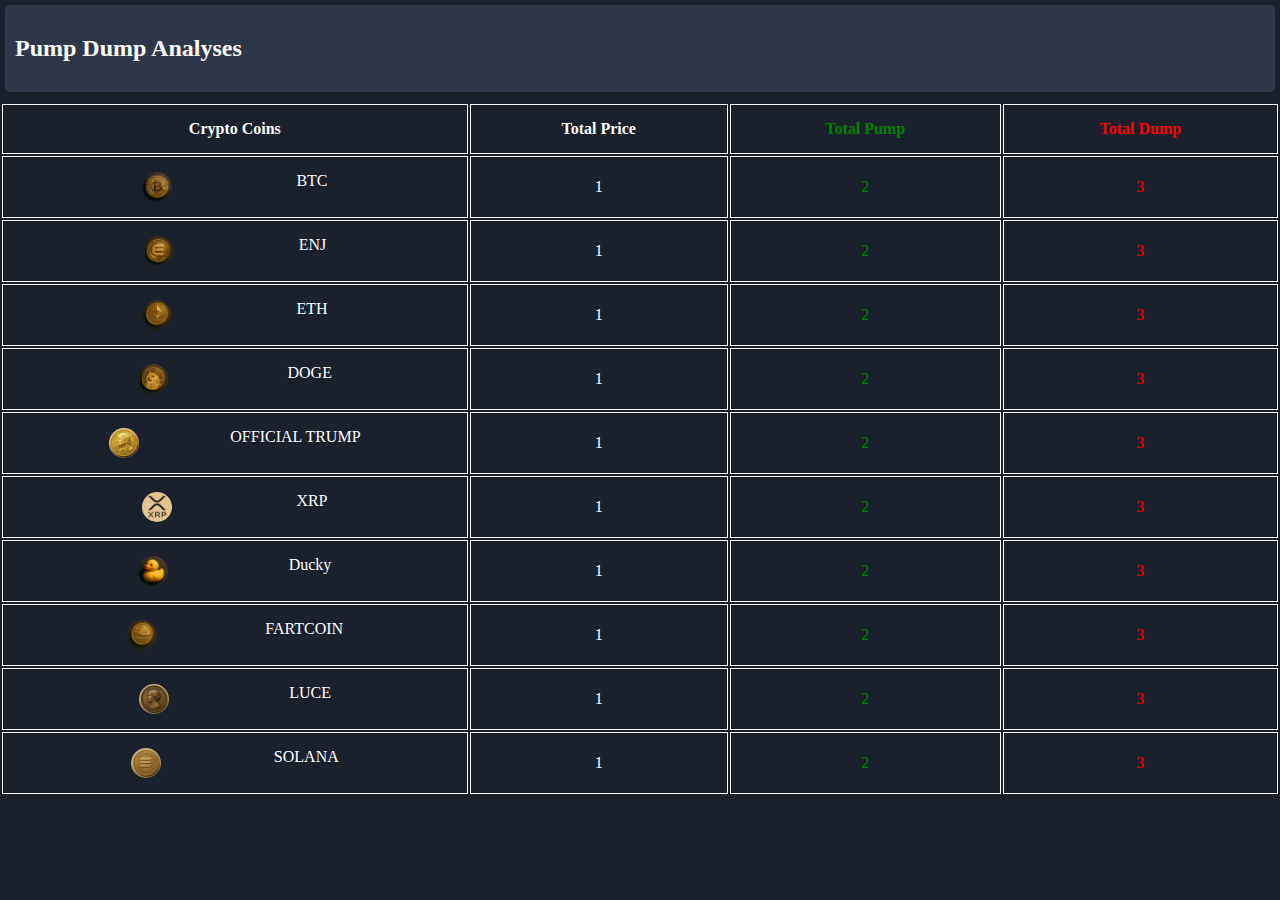
<file: Version 1/Frontend/index.html>
<!DOCTYPE html>
<html lang="en">
<head>
    <meta charset="UTF-8">
    <meta name="viewport" content="width=device-width, initial-scale=1.0">
    <title>Pump Dump Analyses</title>
    <link rel="stylesheet" href="style.css">
</head>
<body>
    <header>
        <nav>
            <h2>Pump Dump Analyses</h2>
        </nav>
    </header>
    <main>
        <table>
            <thead>
                <tr>
                    <th>Crypto Coins</th>
                    <th>Total Price</th>
                    <th class="pump">Total Pump</th>
                    <th class="dump">Total Dump</th>
                </tr>
            </thead>
            <tbody>
                <tr>
                    <td>
                        <div >
                            <img src="Crypto Coins Images/BTC.png" width="30" alt="img">
                            <a href="#">BTC</a>
                        </div>
                    </td>
                    <td>1</td>
                    <td class="pump">2</td>
                    <td class="dump">3</td>
                </tr>
                <tr>
                    <td>
                        <div >
                            <img src="Crypto Coins Images/ENJ.png" width="30" alt="img">
                            <a href="#">ENJ</a>
                        </div>
                    </td>
                    <td>1</td>
                    <td class="pump">2</td>
                    <td class="dump">3</td>
                </tr>
                <tr>
                    <td>
                        <div >
                            <img src="Crypto Coins Images/ETH.png" width="30" alt="img">
                            <a href="#">ETH</a>
                        </div>
                    </td>
                    <td>1</td>
                    <td class="pump">2</td>
                    <td class="dump">3</td>
                </tr>
                <tr>
                    <td>
                        <div >
                            <img src="Crypto Coins Images/DOGE.png" width="30" alt="img">
                            <a href="#">DOGE</a>
                        </div>
                    </td>
                    <td>1</td>
                    <td class="pump">2</td>
                    <td class="dump">3</td>
                </tr>
                <tr>
                    <td>
                        <div >
                            <img src="Crypto Coins Images/OFFICIAL_TRUMP.png" width="30" alt="img">
                            <a href="#">OFFICIAL TRUMP</a>
                        </div>
                    </td>
                    <td>1</td>
                    <td class="pump">2</td>
                    <td class="dump">3</td>
                </tr>
                <tr>
                    <td>
                        <div >
                            <img src="Crypto Coins Images/XRP.png" width="30" alt="img">
                            <a href="#">XRP</a>
                        </div>
                    </td>
                    <td>1</td>
                    <td class="pump">2</td>
                    <td class="dump">3</td>
                </tr>
                <tr>
                    <td>
                        <div >
                            <img src="Crypto Coins Images/ducky.png" width="30" alt="img">
                            <a href="#">Ducky</a>
                        </div>
                    </td>
                    <td>1</td>
                    <td class="pump">2</td>
                    <td class="dump">3</td>
                </tr>
                <tr>
                    <td>
                        <div >
                            <img src="Crypto Coins Images/FARTCOIN.png" width="30" alt="img">
                            <a href="#">FARTCOIN</a>
                        </div>
                    </td>
                    <td>1</td>
                    <td class="pump">2</td>
                    <td class="dump">3</td>
                </tr>
                <tr>
                    <td>
                        <div >
                            <img src="Crypto Coins Images/LUCE.png" width="30" alt="img">
                            <a href="#">LUCE</a>
                        </div>
                    </td>
                    <td>1</td>
                    <td class="pump">2</td>
                    <td class="dump">3</td>
                </tr>
                <tr>
                    <td>
                        <div >
                            <img src="Crypto Coins Images/SOLANA.png" width="30" alt="img">
                            <a href="#">SOLANA</a>
                        </div>
                    </td>
                    <td>1</td>
                    <td class="pump">2</td>
                    <td class="dump">3</td>
                </tr>

            </tbody>
        </table>
    </main>
    <footer>

    </footer>
</body>
</html>
</file>
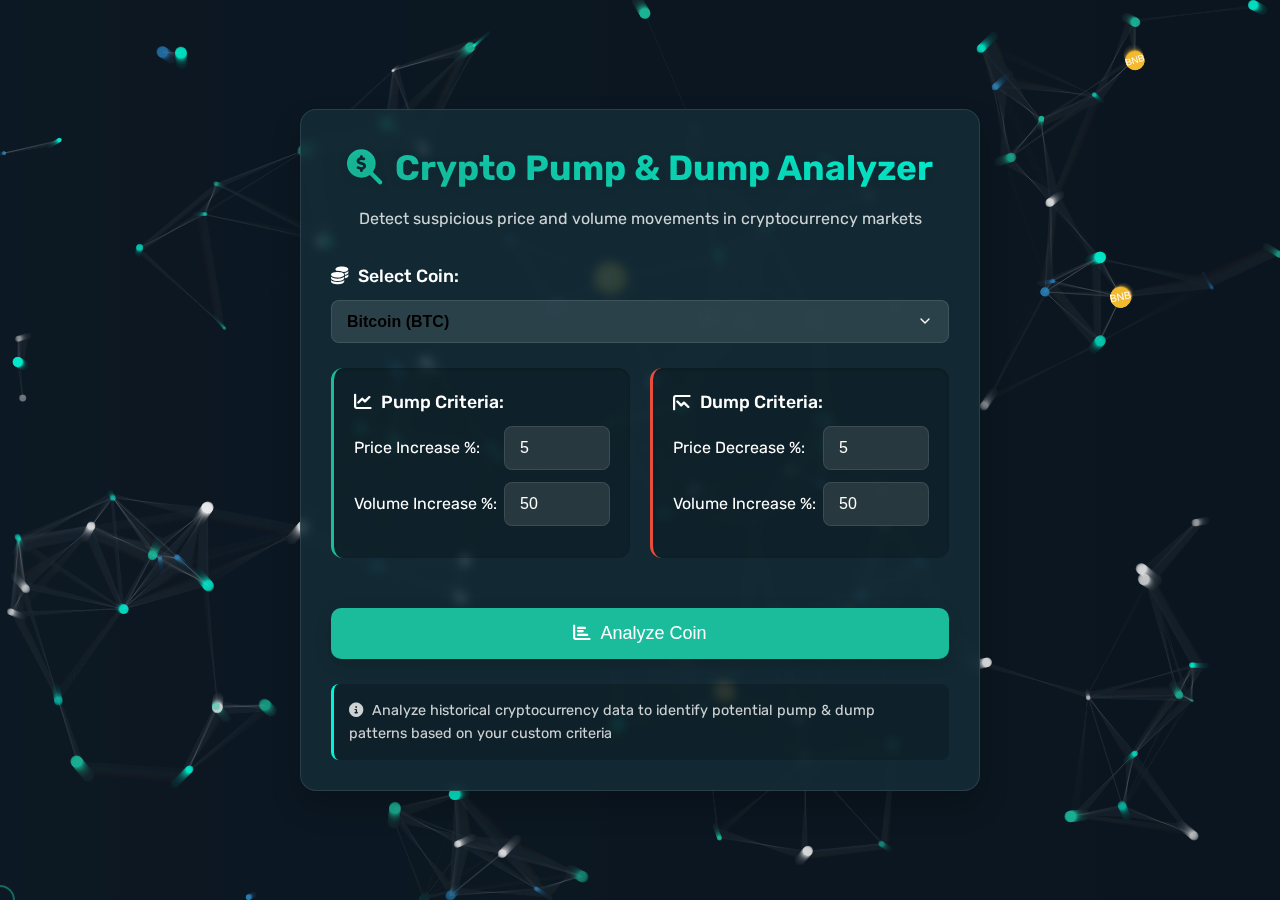
<file: Version 2/frontend/index.html>
<!-- <!DOCTYPE html>
<html lang="en">

<head>
    <meta charset="UTF-8" />
    <meta name="viewport" content="width=device-width, initial-scale=1.0" />
    <title>Crypto Pump & Dump Analyzer</title>
    <style>
        body {
            font-family: Arial, sans-serif;
            background: linear-gradient(to right, #2c5364, #203a43, #0f2027);
            color: #fff;
            text-align: center;
            padding: 40px;
        }

        h1 {
            margin-bottom: 20px;
        }

        .form-group {
            margin: 15px 0;
        }

        select,
        input[type="number"],
        button {
            padding: 10px;
            font-size: 16px;
            border: none;
            border-radius: 8px;
            margin: 5px;
        }

        select,
        input[type="number"] {
            width: 250px;
        }

        button {
            background-color: #1abc9c;
            color: white;
            cursor: pointer;
        }

        button:hover {
            background-color: #16a085;
        }
    </style>
</head>

<body>
    <h1>🔍 Welcome to the Crypto Pump & Dump Analyzer</h1>
    <form id="analysisForm">
        <div class="form-group">
            <label>Select Coin:</label><br />
            <select id="coinSelect" required>
                <option value="bitcoin">Bitcoin</option>
                <option value="ethereum">Ethereum</option>
                <option value="dogecoin">Dogecoin</option>
                <option value="binancecoin">Binancecoin</option>
                <option value="bonk">Bonk</option>
                <option value="cardano">Cardano</option>
                <option value="floki">Floki</option>
                <option value="litecoin">Litecoin</option>
                <option value="pepe">Pepe</option>
                <option value="shiba_inu">Shiba Inu</option>
            </select>
        </div>

        <div class="form-group">
            <label>Pump Criteria:</label><br />
            Price Increase %: <input type="number" id="pumpPrice" value="5" min="0" step="0.1" /> <br />
            Volume Increase %: <input type="number" id="pumpVolume" value="50" min="0" step="0.1" />
        </div>

        <div class="form-group">
            <label>Dump Criteria:</label><br />
            Price Decrease %: <input type="number" id="dumpPrice" value="5" min="0" step="0.1" /> <br />
            Volume Increase %: <input type="number" id="dumpVolume" value="50" min="0" step="0.1" />
        </div>

        <button type="submit" onclick="analyze()">Analyze Coin</button>
    </form>
    <script>
        function analyze() {
            document.getElementById("analysisForm").addEventListener("submit", function (e) {
                e.preventDefault();

                const coin = document.getElementById("coinSelect").value;
                const pumpPrice = document.getElementById("pumpPrice").value;
                const pumpVolume = document.getElementById("pumpVolume").value;
                const dumpPrice = document.getElementById("dumpPrice").value;
                const dumpVolume = document.getElementById("dumpVolume").value;

                // Redirect to backend with parameters
                const query = `coin=${coin}&pump_price=${pumpPrice}&pump_volume=${pumpVolume}&dump_price=${dumpPrice}&dump_volume=${dumpVolume}`;
                window.location.href = `https://himanshu4503srivastav24055sita.pythonanywhere.com/analyze?${query}`;
            });
        }
    </script>
</body>

</html> -->
<!DOCTYPE html>
<html lang="en">

<head>
    <meta charset="UTF-8" />
    <meta name="viewport" content="width=device-width, initial-scale=1.0" />
    <title>Crypto Pump & Dump Analyzer</title>
    <link rel="stylesheet" href="style.css">
    <link rel="stylesheet" href="https://cdnjs.cloudflare.com/ajax/libs/font-awesome/6.4.0/css/all.min.css">
</head>

<body>
    <canvas id="background-canvas"></canvas>
    
    <div class="container">
        <div class="card">
            <div class="card-header">
                <h1><i class="fas fa-search-dollar"></i> Crypto Pump & Dump Analyzer</h1>
                <p class="subtitle">Detect suspicious price and volume movements in cryptocurrency markets</p>
            </div>
            
            <form id="analysisForm">
                <div class="form-group">
                    <label><i class="fas fa-coins"></i> Select Coin:</label>
                    <select id="coinSelect" required>
                        <option value="bitcoin">Bitcoin (BTC)</option>
                        <option value="ethereum">Ethereum (ETH)</option>
                        <option value="dogecoin">Dogecoin (DOGE)</option>
                        <option value="binancecoin">Binance Coin (BNB)</option>
                        <option value="bonk">Bonk (BONK)</option>
                        <option value="cardano">Cardano (ADA)</option>
                        <option value="floki">Floki (FLOKI)</option>
                        <option value="litecoin">Litecoin (LTC)</option>
                        <option value="pepe">Pepe (PEPE)</option>
                        <option value="shiba_inu">Shiba Inu (SHIB)</option>
                    </select>
                </div>

                <div class="criteria-container">
                    <div class="form-group pump-group">
                        <label><i class="fas fa-chart-line"></i> Pump Criteria:</label>
                        <div class="input-group">
                            <span>Price Increase %:</span>
                            <input type="number" id="pumpPrice" value="5" min="0" step="0.1" />
                        </div>
                        <div class="input-group">
                            <span>Volume Increase %:</span>
                            <input type="number" id="pumpVolume" value="50" min="0" step="0.1" />
                        </div>
                    </div>

                    <div class="form-group dump-group">
                        <label><i class="fas fa-chart-line fa-flip-vertical"></i> Dump Criteria:</label>
                        <div class="input-group">
                            <span>Price Decrease %:</span>
                            <input type="number" id="dumpPrice" value="5" min="0" step="0.1" />
                        </div>
                        <div class="input-group">
                            <span>Volume Increase %:</span>
                            <input type="number" id="dumpVolume" value="50" min="0" step="0.1" />
                        </div>
                    </div>
                </div>

                <button type="submit" class="cta-button" id="analyzeBtn" onclick="analyze()">
                    <span><i class="fas fa-chart-bar"></i> Analyze Coin</span>
                </button>
            </form>
            
            <div class="info-box">
                <p><i class="fas fa-info-circle"></i> Analyze historical cryptocurrency data to identify potential pump & dump patterns based on your custom criteria</p>
            </div>
        </div>
    </div>

    <script src="background.js"></script>
    <script src="interaction.js"></script>
    <script src="script.js"></script>
</body>

</html>
</file>
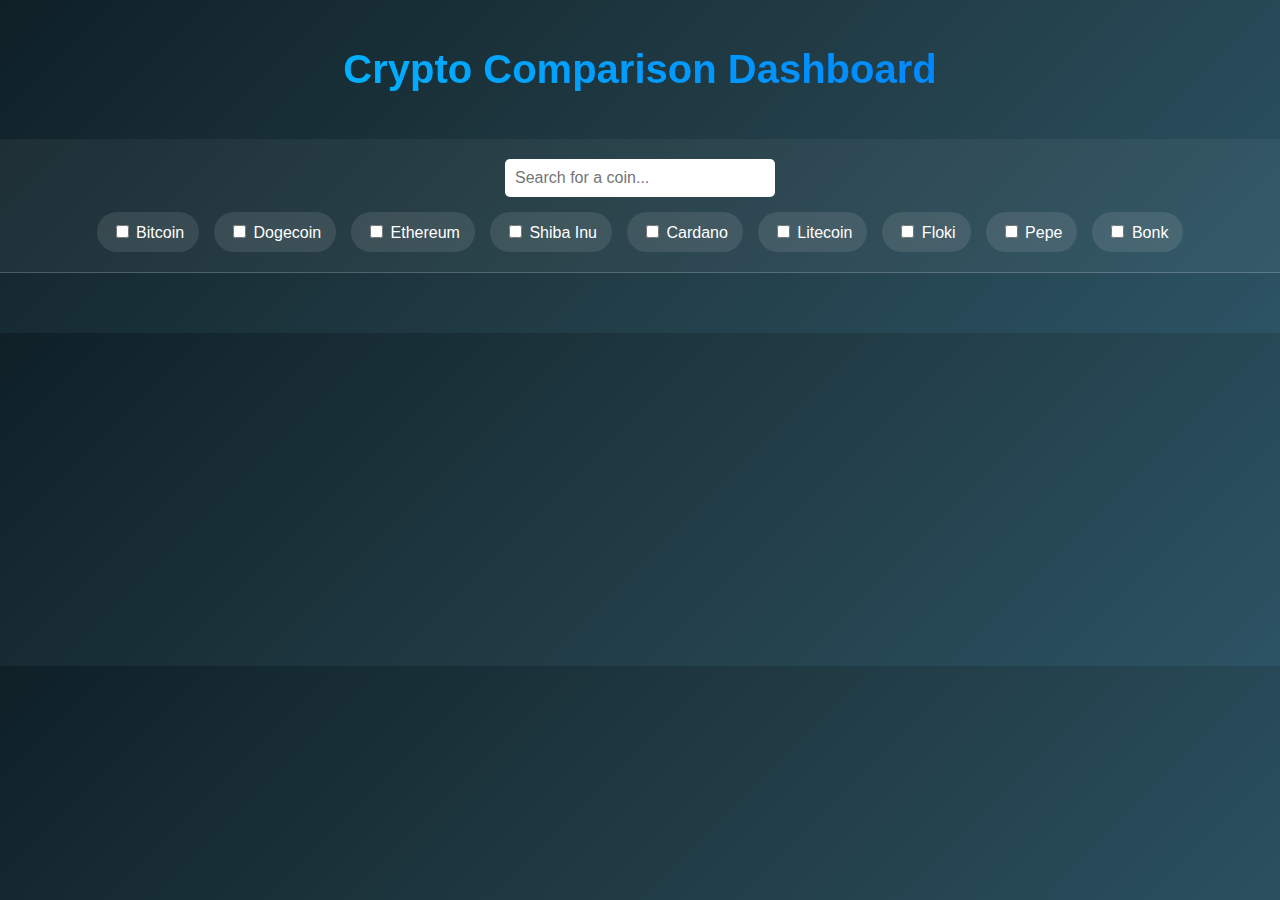
<file: Version 1/Data Gathering/comparison.html>
<!DOCTYPE html>
<html lang="en">
<head>
    <meta charset="UTF-8">
    <meta name="viewport" content="width=device-width, initial-scale=1.0">
    <title>Crypto Comparison Dashboard</title>
    <script src="https://cdn.plot.ly/plotly-latest.min.js"></script>
    <style>
        body {
            font-family: 'Segoe UI', Tahoma, Geneva, Verdana, sans-serif;
            margin: 0;
            padding: 0;
            background: linear-gradient(135deg, #0f2027, #203a43, #2c5364);
            color: #fff;
        }

        h1 {
            text-align: center;
            padding: 20px;
            font-size: 2.5rem;
            background: linear-gradient(90deg, #00c6ff, #0072ff);
            background-clip:content-box;
            -webkit-background-clip: text;
            -webkit-text-fill-color: transparent;
            font-weight: bold;
        }

        .controls {
            text-align: center;
            padding: 20px;
            background-color: rgba(255, 255, 255, 0.05);
            border-bottom: 1px solid rgba(255, 255, 255, 0.2);
        }

        .controls input[type="text"] {
            padding: 10px;
            width: 250px;
            border: none;
            border-radius: 5px;
            font-size: 1rem;
        }

        .checkbox-group {
            display: flex;
            flex-wrap: wrap;
            justify-content: center;
            gap: 15px;
            margin-top: 15px;
        }

        .checkbox-group label {
            background-color: rgba(255, 255, 255, 0.1);
            padding: 10px 15px;
            border-radius: 20px;
            cursor: pointer;
            transition: background-color 0.3s ease;
        }

        .checkbox-group label:hover {
            background-color: rgba(255, 255, 255, 0.2);
        }

        #plots {
            display: flex;
            flex-wrap: wrap;
            justify-content: center;
            gap: 20px;
            padding: 30px 20px;
        }

        .chart-container {
            width: 40%;
            min-width: 360px;
            background: linear-gradient(145deg, #141e30, #243b55);
            box-shadow: 0 10px 20px rgba(0, 0, 0, 0.4);
            border-radius: 12px;
            overflow: hidden;
            padding: 10px;
        }

        iframe {
            border: none;
            width: 100%;
            height: 400px;
            border-radius: 10px;
        }

        @media (max-width: 768px) {
            .chart-container {
                width: 100%;
            }
        }
    </style>
</head>
<body>
    <h1>Crypto Comparison Dashboard</h1>

    <!-- Controls -->
    <div class="controls">
        <input type="text" id="searchBox" placeholder="Search for a coin..." oninput="filterCoins()">
        <div class="checkbox-group">
            <label><input type="checkbox" id="bitcoin" onchange="updateCharts()"> Bitcoin</label>
            <label><input type="checkbox" id="dogecoin" onchange="updateCharts()"> Dogecoin</label>
            <label><input type="checkbox" id="ethereum" onchange="updateCharts()"> Ethereum</label>
            <label><input type="checkbox" id="shiba_inu" onchange="updateCharts()"> Shiba Inu</label>
            <label><input type="checkbox" id="cardano" onchange="updateCharts()"> Cardano</label>
            <label><input type="checkbox" id="litecoin" onchange="updateCharts()"> Litecoin</label>
            <label><input type="checkbox" id="floki" onchange="updateCharts()"> Floki</label>
            <label><input type="checkbox" id="pepe" onchange="updateCharts()"> Pepe</label>
            <label><input type="checkbox" id="bonk" onchange="updateCharts()"> Bonk</label>
        </div>
    </div>

    <!-- Plots -->
    <div id="plots"></div>

    <script>
        const coinData = {
            "bitcoin": "plots_with_volume_using_plotly/bitcoin_price_volume_plot.html",
            "dogecoin": "plots_with_volume_using_plotly/dogecoin_price_volume_plot.html",
            "ethereum": "plots_with_volume_using_plotly/ethereum_price_volume_plot.html",
            "shiba_inu": "plots_with_volume_using_plotly/shiba_inu_price_volume_plot.html",
            "cardano": "plots_with_volume_using_plotly/cardano_price_volume_plot.html",
            "litecoin": "plots_with_volume_using_plotly/litecoin_price_volume_plot.html",
            "floki": "plots_with_volume_using_plotly/floki_price_volume_plot.html",
            "pepe": "plots_with_volume_using_plotly/pepe_price_volume_plot.html",
            "bonk": "plots_with_volume_using_plotly/bonk_price_volume_plot.html"
        };

        function filterCoins() {
            const searchTerm = document.getElementById("searchBox").value.toLowerCase();
            const checkboxes = document.querySelectorAll('.checkbox-group input[type="checkbox"]');
            checkboxes.forEach((checkbox) => {
                const label = checkbox.parentElement.textContent.toLowerCase();
                checkbox.parentElement.style.display = label.includes(searchTerm) ? 'inline-block' : 'none';
            });
        }

        function updateCharts() {
            const plotsContainer = document.getElementById("plots");
            plotsContainer.innerHTML = "";
            const checkboxes = document.querySelectorAll('.checkbox-group input[type="checkbox"]:checked');
            checkboxes.forEach((checkbox) => {
                const coin = checkbox.id;
                const container = document.createElement("div");
                container.className = "chart-container";
                const iframe = document.createElement("iframe");
                iframe.src = coinData[coin];
                container.appendChild(iframe);
                plotsContainer.appendChild(container);
            });
        }
    </script>
</body>
</html>
</file>
<file: Version 1/Frontend/style.css>
body {
    background-color: #1A202C;
    color: white;
    margin: 0;
    padding: 0;
}

nav {
    background-color: #2D3748;
    border-radius: 5px;
    margin: 5px 5px 10px;
    padding: 10px;
}

.pump {
    color: green;
}

.dump {
    color: red;
}

table {
    text-align: center;
    width: 100%;
    
}

td, th {
    border: 1px solid white;
    padding: 15px;
} 

img {
    border-radius: 50%;
} 

td div {
    display: flex;
    justify-content: space-evenly;
}

td a {
    text-decoration: none;
    color: white;
}
</file>
<file: Version 2/frontend/style.css>
/* Base styles and fonts */
@import url('https://fonts.googleapis.com/css2?family=Rubik:wght@400;500;700&display=swap');

* {
    margin: 0;
    padding: 0;
    box-sizing: border-box;
}

:root {
    --primary-gradient: linear-gradient(to right, #2c5364, #203a43, #0f2027);
    --primary-color: #1abc9c;
    --primary-hover: #16a085;
    --dark-background: rgba(15, 32, 39, 0.85);
    --card-background: rgba(20, 45, 55, 0.85);
    --text-color: #ffffff;
    --input-background: rgba(255, 255, 255, 0.1);
    --highlight-color: #00f5d4;
    --shadow-color: rgba(0, 0, 0, 0.3);
}

body {
    font-family: 'Rubik', Arial, sans-serif;
    color: var(--text-color);
    line-height: 1.6;
    overflow-x: hidden;
    position: relative;
    background: var(--primary-gradient);
    min-height: 100vh;
}

/* Canvas background */
#background-canvas {
    position: fixed;
    top: 0;
    left: 0;
    width: 100%;
    height: 100%;
    z-index: -1;
}

/* Container and card styles */
.container {
    display: flex;
    justify-content: center;
    align-items: center;
    min-height: 100vh;
    padding: 20px;
    position: relative;
    z-index: 1;
}

.card {
    background: var(--card-background);
    border-radius: 16px;
    padding: 30px;
    width: 100%;
    max-width: 680px;
    box-shadow: 0 15px 30px rgba(0, 0, 0, 0.2);
    backdrop-filter: blur(5px);
    border: 1px solid rgba(255, 255, 255, 0.1);
    transform: translateY(0);
    transition: transform 0.3s ease, box-shadow 0.3s ease;
}

.card:hover {
    transform: translateY(-5px);
    box-shadow: 0 20px 40px rgba(0, 0, 0, 0.25);
}

.card-header {
    text-align: center;
    margin-bottom: 30px;
}

h1 {
    font-size: 2.2rem;
    font-weight: 700;
    margin-bottom: 10px;
    background: linear-gradient(45deg, var(--primary-color), var(--highlight-color));
    -webkit-background-clip: text;
    background-clip: text;
    color: transparent;
    text-shadow: 0 2px 10px rgba(0, 0, 0, 0.1);
}

.subtitle {
    font-size: 1rem;
    opacity: 0.8;
    margin-bottom: 10px;
}

/* Form styles */
.form-group {
    margin-bottom: 25px;
}

.criteria-container {
    display: flex;
    flex-wrap: wrap;
    gap: 20px;
    margin-bottom: 25px;
}

.pump-group, .dump-group {
    flex: 1;
    min-width: 250px;
    padding: 20px;
    border-radius: 12px;
    background: rgba(0, 0, 0, 0.2);
    box-shadow: inset 0 1px 3px rgba(0, 0, 0, 0.2);
}

.pump-group {
    border-left: 3px solid #1abc9c;
}

.dump-group {
    border-left: 3px solid #e74c3c;
}

label {
    display: block;
    font-weight: 500;
    margin-bottom: 10px;
    font-size: 1.1rem;
}

.input-group {
    display: flex;
    align-items: center;
    margin-bottom: 12px;
}

.input-group span {
    min-width: 150px;
}

select, input[type="number"] {
    padding: 12px 15px;
    font-size: 16px;
    border: none;
    border-radius: 8px;
    background: var(--input-background);
    color: white;
    width: 100%;
    transition: all 0.3s ease;
    backdrop-filter: blur(5px);
    border: 1px solid rgba(255, 255, 255, 0.1);
}

select {
    appearance: none;
    font-weight: bold;
    color: black;
    background-image: url("data:image/svg+xml,%3Csvg xmlns='http://www.w3.org/2000/svg' width='24' height='24' viewBox='0 0 24 24' fill='none' stroke='white' stroke-width='2' stroke-linecap='round' stroke-linejoin='round'%3E%3Cpolyline points='6 9 12 15 18 9'%3E%3C/polyline%3E%3C/svg%3E");
    background-repeat: no-repeat;
    background-position: right 15px center;
    background-size: 16px;
    padding-right: 40px;
}

select:focus, input[type="number"]:focus {
    outline: none;
    box-shadow: 0 0 0 2px rgba(26, 188, 156, 0.5);
    background: rgba(255, 255, 255, 0.15);
}

.cta-button {
    display: block;
    width: 100%;
    padding: 15px;
    font-size: 18px;
    font-weight: 500;
    text-align: center;
    background: var(--primary-color);
    color: white;
    border: none;
    border-radius: 10px;
    cursor: pointer;
    transition: all 0.3s ease;
    position: relative;
    overflow: hidden;
    box-shadow: 0 5px 15px rgba(0, 0, 0, 0.2);
}

.cta-button::before {
    content: '';
    position: absolute;
    top: 0;
    left: -100%;
    width: 100%;
    height: 100%;
    background: linear-gradient(90deg, transparent, rgba(255, 255, 255, 0.2), transparent);
    transition: all 0.5s ease;
}

.cta-button:hover {
    background: var(--primary-hover);
    transform: translateY(-2px);
    box-shadow: 0 8px 20px rgba(0, 0, 0, 0.25);
}

.cta-button:hover::before {
    left: 100%;
}

.cta-button:active {
    transform: translateY(1px);
    box-shadow: 0 3px 10px rgba(0, 0, 0, 0.2);
}

/* Info box */
.info-box {
    margin-top: 25px;
    padding: 15px;
    background: rgba(0, 0, 0, 0.2);
    border-radius: 8px;
    font-size: 0.9rem;
    color: rgba(255, 255, 255, 0.8);
    border-left: 3px solid var(--highlight-color);
    position: relative;
}

/* Icons */
.fas {
    margin-right: 5px;
}

/* Responsive adjustments */
@media (max-width: 768px) {
    .card {
        padding: 20px;
    }
    
    h1 {
        font-size: 1.8rem;
    }
    
    .criteria-container {
        flex-direction: column;
    }
    
    .pump-group, .dump-group {
        width: 100%;
    }
    
    .input-group {
        flex-direction: column;
        align-items: flex-start;
    }
    
    .input-group span {
        margin-bottom: 5px;
    }
}

/* Animation for form elements */
@keyframes fadeIn {
    from { opacity: 0; transform: translateY(20px); }
    to { opacity: 1; transform: translateY(0); }
}

.form-group, .card-header, .cta-button, .info-box {
    animation: fadeIn 0.6s ease forwards;
}

.card-header { animation-delay: 0.1s; }
.form-group:nth-child(1) { animation-delay: 0.2s; }
.criteria-container { animation-delay: 0.3s; }
.cta-button { animation-delay: 0.4s; }
.info-box { animation-delay: 0.5s; }
</file>
